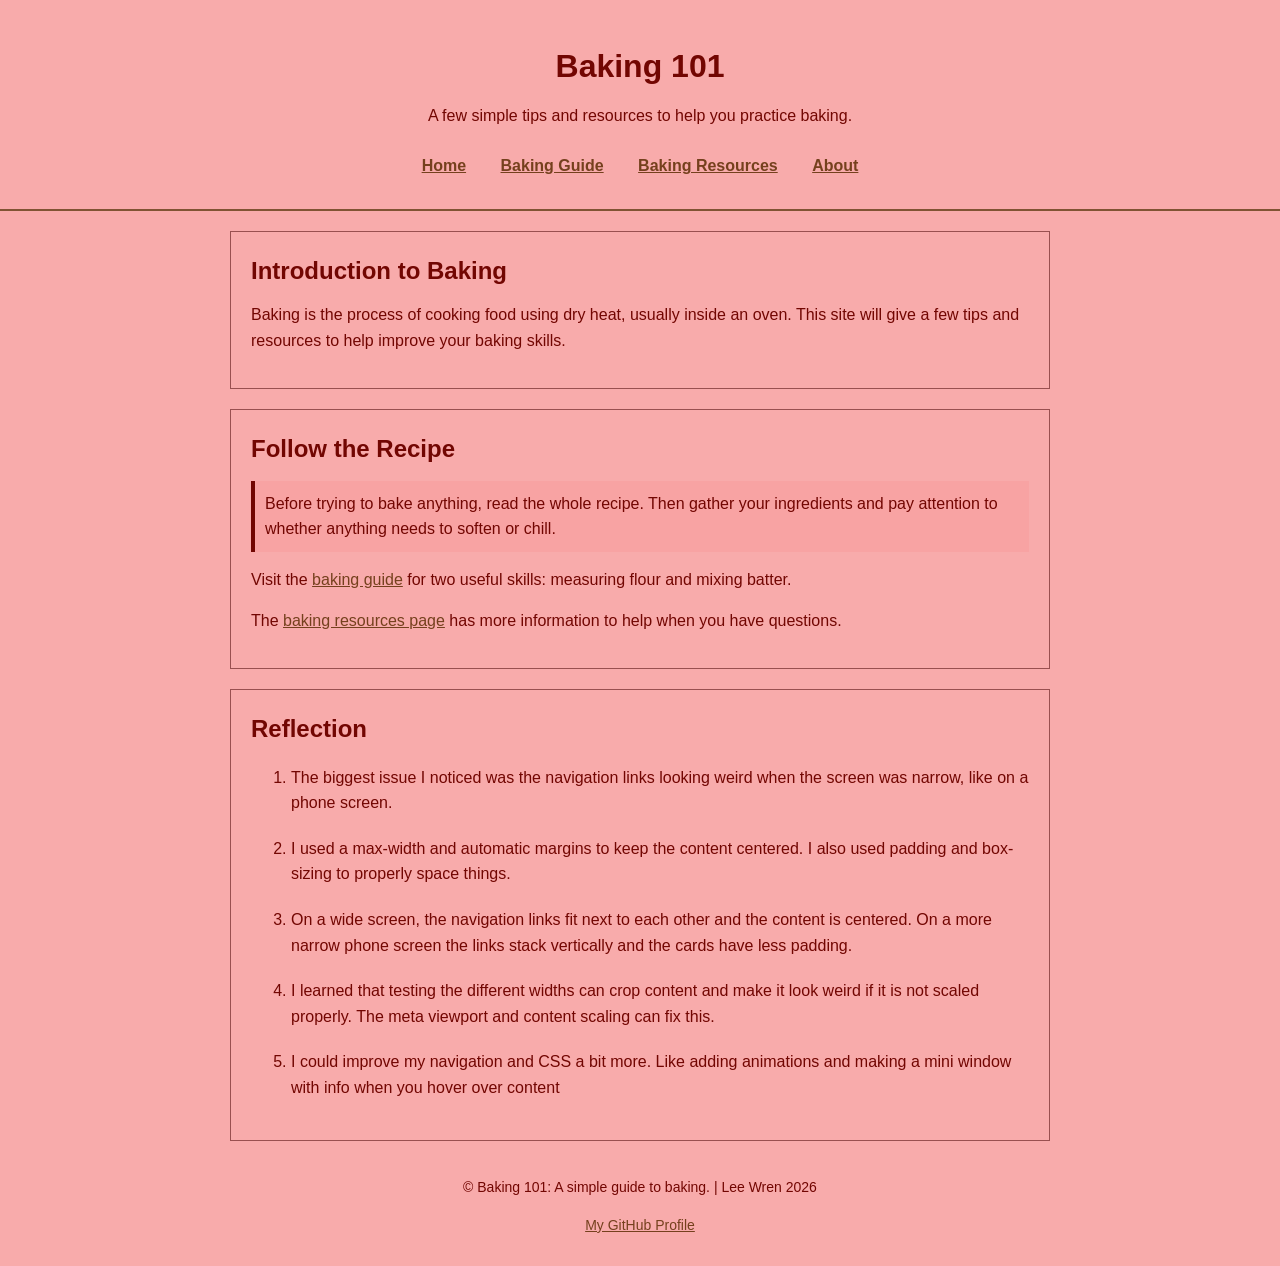
<file: index.html>
<!DOCTYPE html>
<html lang="en">
<head>
    <meta charset="utf-8">
    <meta name="viewport" content="width=device-width, initial-scale=1.0">
    <title>Baking 101 | Home</title>
    <link rel="stylesheet" href="css/styles.css">
</head>
<body>
    <header>
        <h1>Baking 101</h1>
        <p>A few simple tips and resources to help you practice baking.</p>
        <nav aria-label="MainNav">
            <a href="index.html" aria-current="page">Home</a>
            <a href="topic.html">Baking Guide</a>
            <a href="resources.html">Baking Resources</a>
            <a href="about.html">About</a>
        </nav>
    </header>
    <main id="mainContent">
        <section class="bakeinfo">
            <h2>Introduction to Baking</h2>
            <p>Baking is the process of cooking food using dry heat, usually inside an oven. This site will give a few tips and resources to help improve your baking skills.</p>
        </section>
        <section class="bakeinfo">
            <h2>Follow the Recipe</h2>
            <p class="highlight">Before trying to bake anything, read the whole recipe. Then gather your ingredients and pay attention to whether anything needs to soften or chill.</p>
            <p>Visit the <a href="topic.html">baking guide</a> for two useful skills: measuring flour and mixing batter.</p>
            <p>The <a href="resources.html">baking resources page</a> has more information to help when you have questions.</p>
        </section>
        <section class="bakeinfo">
            <h2>Reflection</h2>
            <ol>
                <li>The biggest issue I noticed was the navigation links looking weird when the screen was narrow, like on a phone screen.</li>
                <li>I used a max-width and automatic margins to keep the content centered. I also used padding and box-sizing to properly space things.</li>
                <li>On a wide screen, the navigation links fit next to each other and the content is centered. On a more narrow phone screen the links stack vertically and the cards have less padding.</li>
                <li>I learned that testing the different widths can crop content and make it look weird if it is not scaled properly. The meta viewport and content scaling can fix this.</li>
                <li>I could improve my navigation and CSS a bit more. Like adding animations and making a mini window with info when you hover over content</li>
            </ol>
        </section>
    </main>
    <footer>
        <p>&copy; Baking 101: A simple guide to baking. | Lee Wren 2026 </p>
        <p><a href="https://github.com/UserW0-002/Style-Multi-Page">My GitHub Profile</a></p>
    </footer>
</body>
</html>
</file>
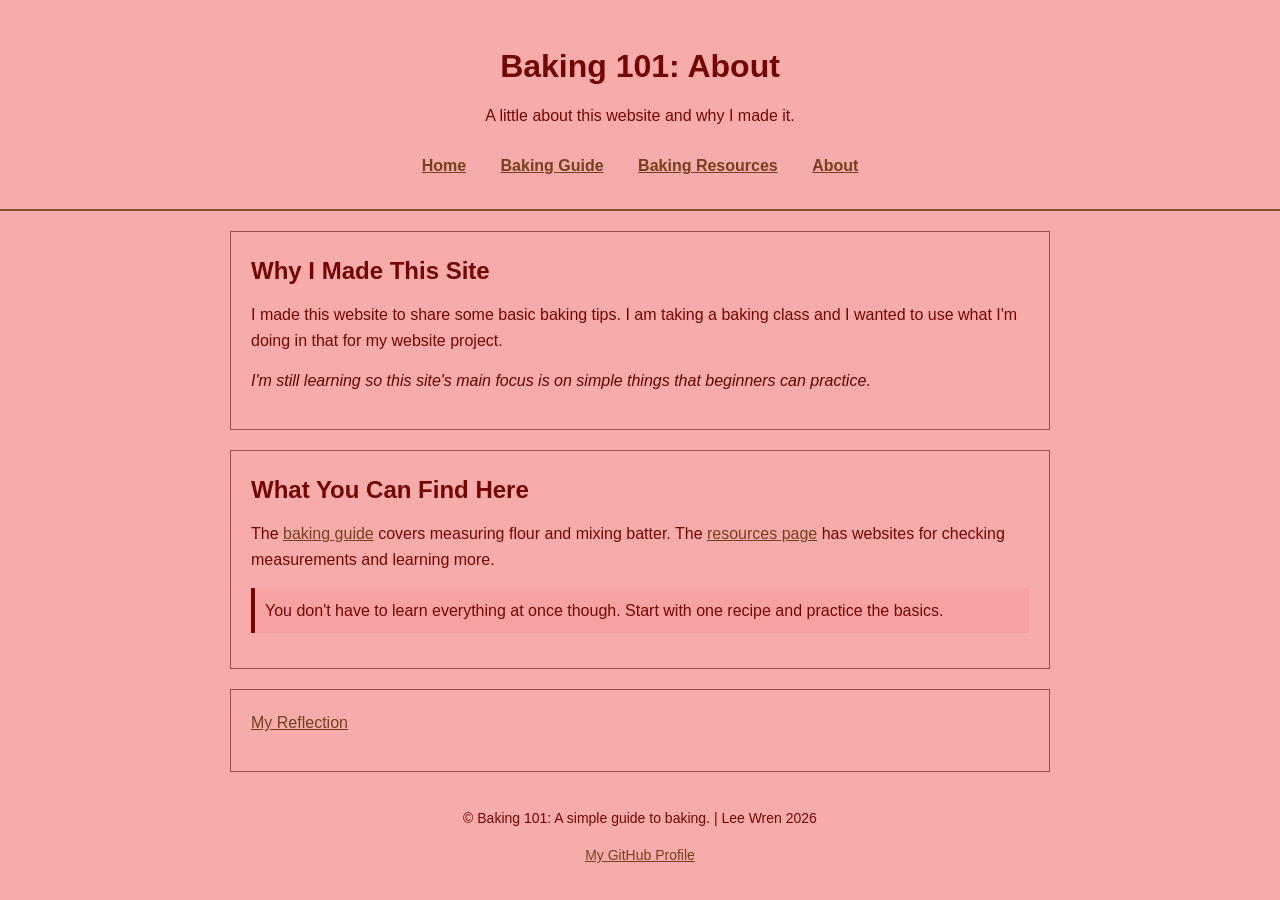
<file: about.html>
<!DOCTYPE html>
<html lang="en">
<head>
    <meta charset="utf-8">
    <meta name="viewport" content="width=device-width, initial-scale=1.0">
    <title>Baking 101 | About This Website</title>
    <link rel="stylesheet" href="css/styles.css">
</head>
<body>
    <header>
        <h1>Baking 101: About</h1>
        <p>A little about this website and why I made it.</p>
        <nav aria-label="MainNav">
            <a href="index.html">Home</a>
            <a href="topic.html">Baking Guide</a>
            <a href="resources.html">Baking Resources</a>
            <a href="about.html" aria-current="page">About</a>
        </nav>
    </header>
    <main id="mainContent">
        <section class="bakeinfo">
            <h2>Why I Made This Site</h2>
            <p>I made this website to share some basic baking tips. I am taking a baking class and I wanted to use what I'm doing in that for my website project.</p>
            <p class="note">I'm still learning so this site's main focus is on simple things that beginners can practice.</p>
        </section>
        <section class="bakeinfo">
            <h2>What You Can Find Here</h2>
            <p>The <a href="topic.html">baking guide</a> covers measuring flour and mixing batter. The <a href="resources.html">resources page</a> has websites for checking measurements and learning more.</p>
            <p class="highlight">You don't have to learn everything at once though. Start with one recipe and practice the basics.</p>
        </section>
        <section class="bakeinfo">
            <p><a href="docs/ReflectionW6.pdf">My Reflection</a></p>
        </section>
    </main>
    <footer>
        <p>&copy; Baking 101: A simple guide to baking. | Lee Wren 2026</p>
        <p><a href="https://github.com/UserW0-002/Style-Multi-Page">My GitHub Profile</a></p>
    </footer>
</body>
</html>
</file>
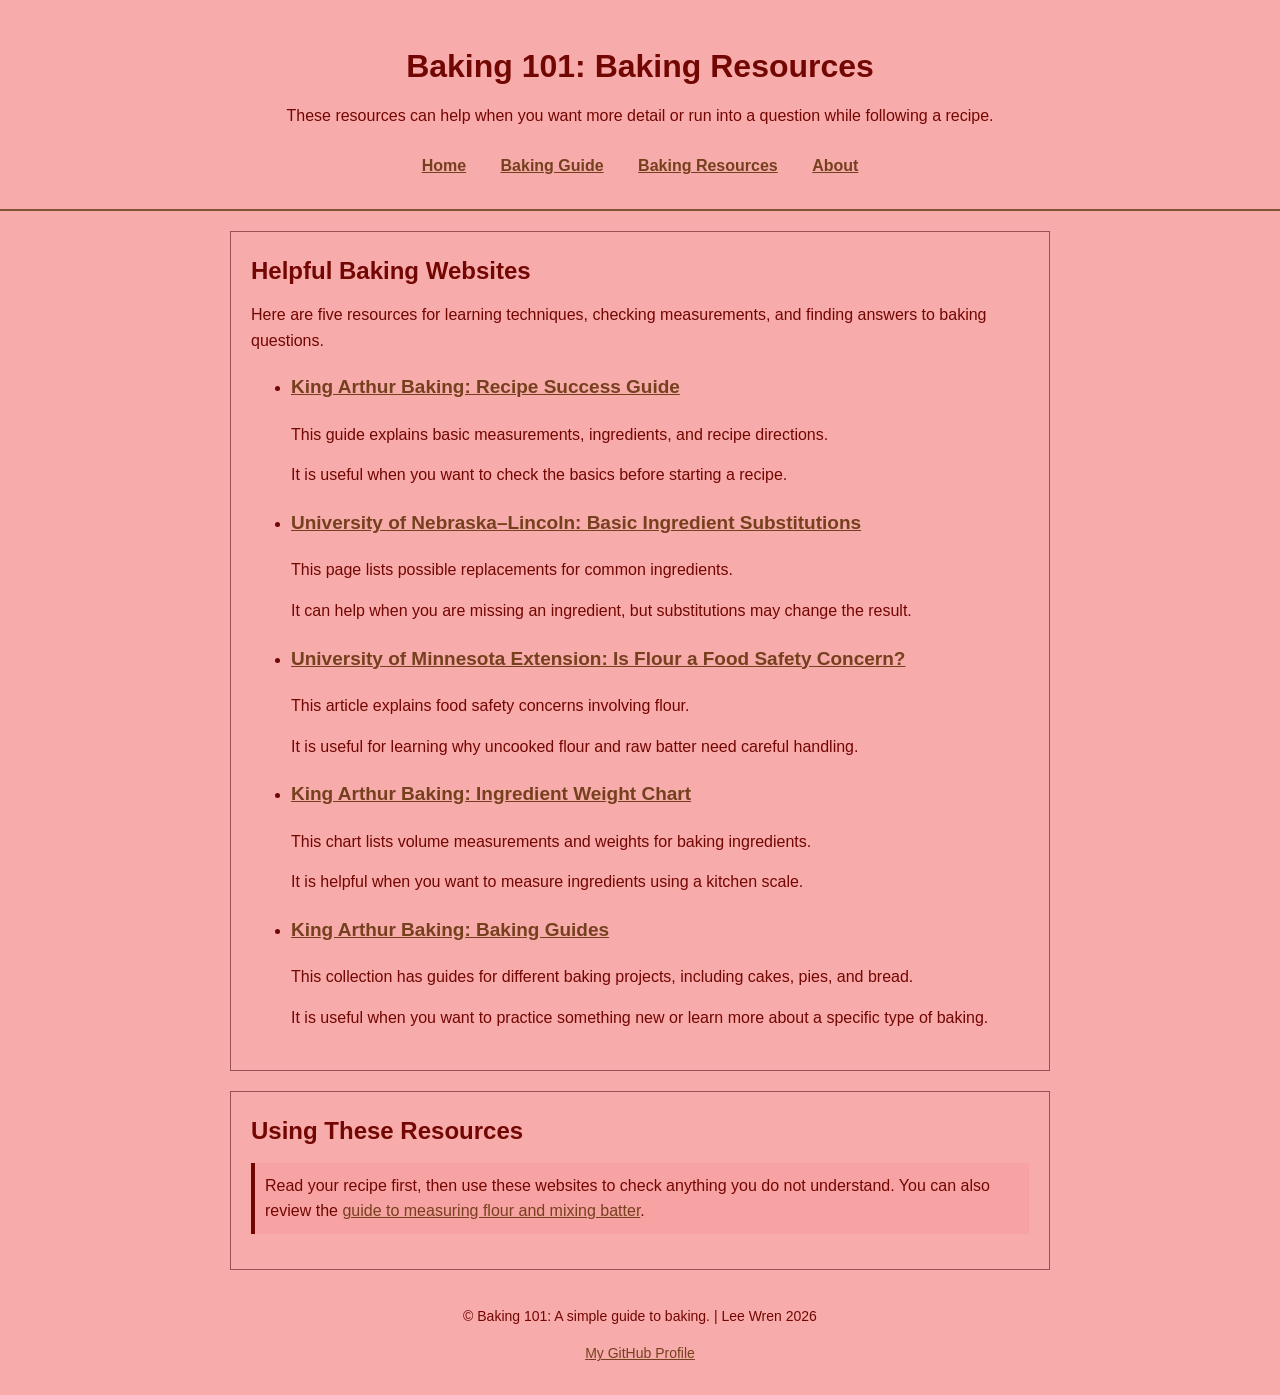
<file: resources.html>
<!DOCTYPE html>
<html lang="en">
<head>
    <meta charset="utf-8">
    <title>Baking 101 | Helpful Baking Resources</title>
    <link rel="stylesheet" href="css/styles.css">
</head>
<body>
    <header>
        <h1>Baking 101: Baking Resources</h1>
        <p>These resources can help when you want more detail or run into a question while following a recipe.</p>
        <nav aria-label="MainNav">
            <a href="index.html">Home</a>
            <a href="topic.html">Baking Guide</a>
            <a href="resources.html" aria-current="page">Baking Resources</a>
            <a href="about.html">About</a>
        </nav>
    </header>
    <main id="mainContent">
        <section class="bakeinfo">
            <h2>Helpful Baking Websites</h2>
            <p>Here are five resources for learning techniques, checking measurements, and finding answers to baking questions.</p>
            <ul>
                <li>
                    <h3><a href="https://www.kingarthurbaking.com/recipes/resources/recipe-success-guide">King Arthur Baking: Recipe Success Guide</a></h3>
                    <p>This guide explains basic measurements, ingredients, and recipe directions.</p>
                    <p>It is useful when you want to check the basics before starting a recipe.</p>
                </li>
                <li>
                    <h3><a href="https://food.unl.edu/article/ingredient-substitutions/">University of Nebraska–Lincoln: Basic Ingredient Substitutions</a></h3>
                    <p>This page lists possible replacements for common ingredients.</p>
                    <p>It can help when you are missing an ingredient, but substitutions may change the result.</p>
                </li>
                <li>
                    <h3><a href="https://extension.umn.edu/about/our-stories/news/cottage-food-connection/is-flour-a-food-safety-concern">University of Minnesota Extension: Is Flour a Food Safety Concern?</a></h3>
                    <p>This article explains food safety concerns involving flour.</p>
                    <p>It is useful for learning why uncooked flour and raw batter need careful handling.</p>
                </li>
                <li>
                    <h3><a href="https://www.kingarthurbaking.com/learn/ingredient-weight-chart">King Arthur Baking: Ingredient Weight Chart</a></h3>
                    <p>This chart lists volume measurements and weights for baking ingredients.</p>
                    <p>It is helpful when you want to measure ingredients using a kitchen scale.</p>
                </li>
                <li>
                    <h3><a href="https://www.kingarthurbaking.com/learn/guides">King Arthur Baking: Baking Guides</a></h3>
                    <p>This collection has guides for different baking projects, including cakes, pies, and bread.</p>
                    <p>It is useful when you want to practice something new or learn more about a specific type of baking.</p>
                </li>
            </ul>
        </section>
        <section class="bakeinfo">
            <h2>Using These Resources</h2>
            <p class="highlight">Read your recipe first, then use these websites to check anything you do not understand. You can also review the <a href="topic.html">guide to measuring flour and mixing batter</a>.</p>
        </section>
    </main>
    <footer>
        <p>&copy; Baking 101: A simple guide to baking. | Lee Wren 2026 </p>
        <p><a href="https://github.com/UserW0-002/Style-Multi-Page">My GitHub Profile</a></p>
    </footer>
</body>
</html>
</file>
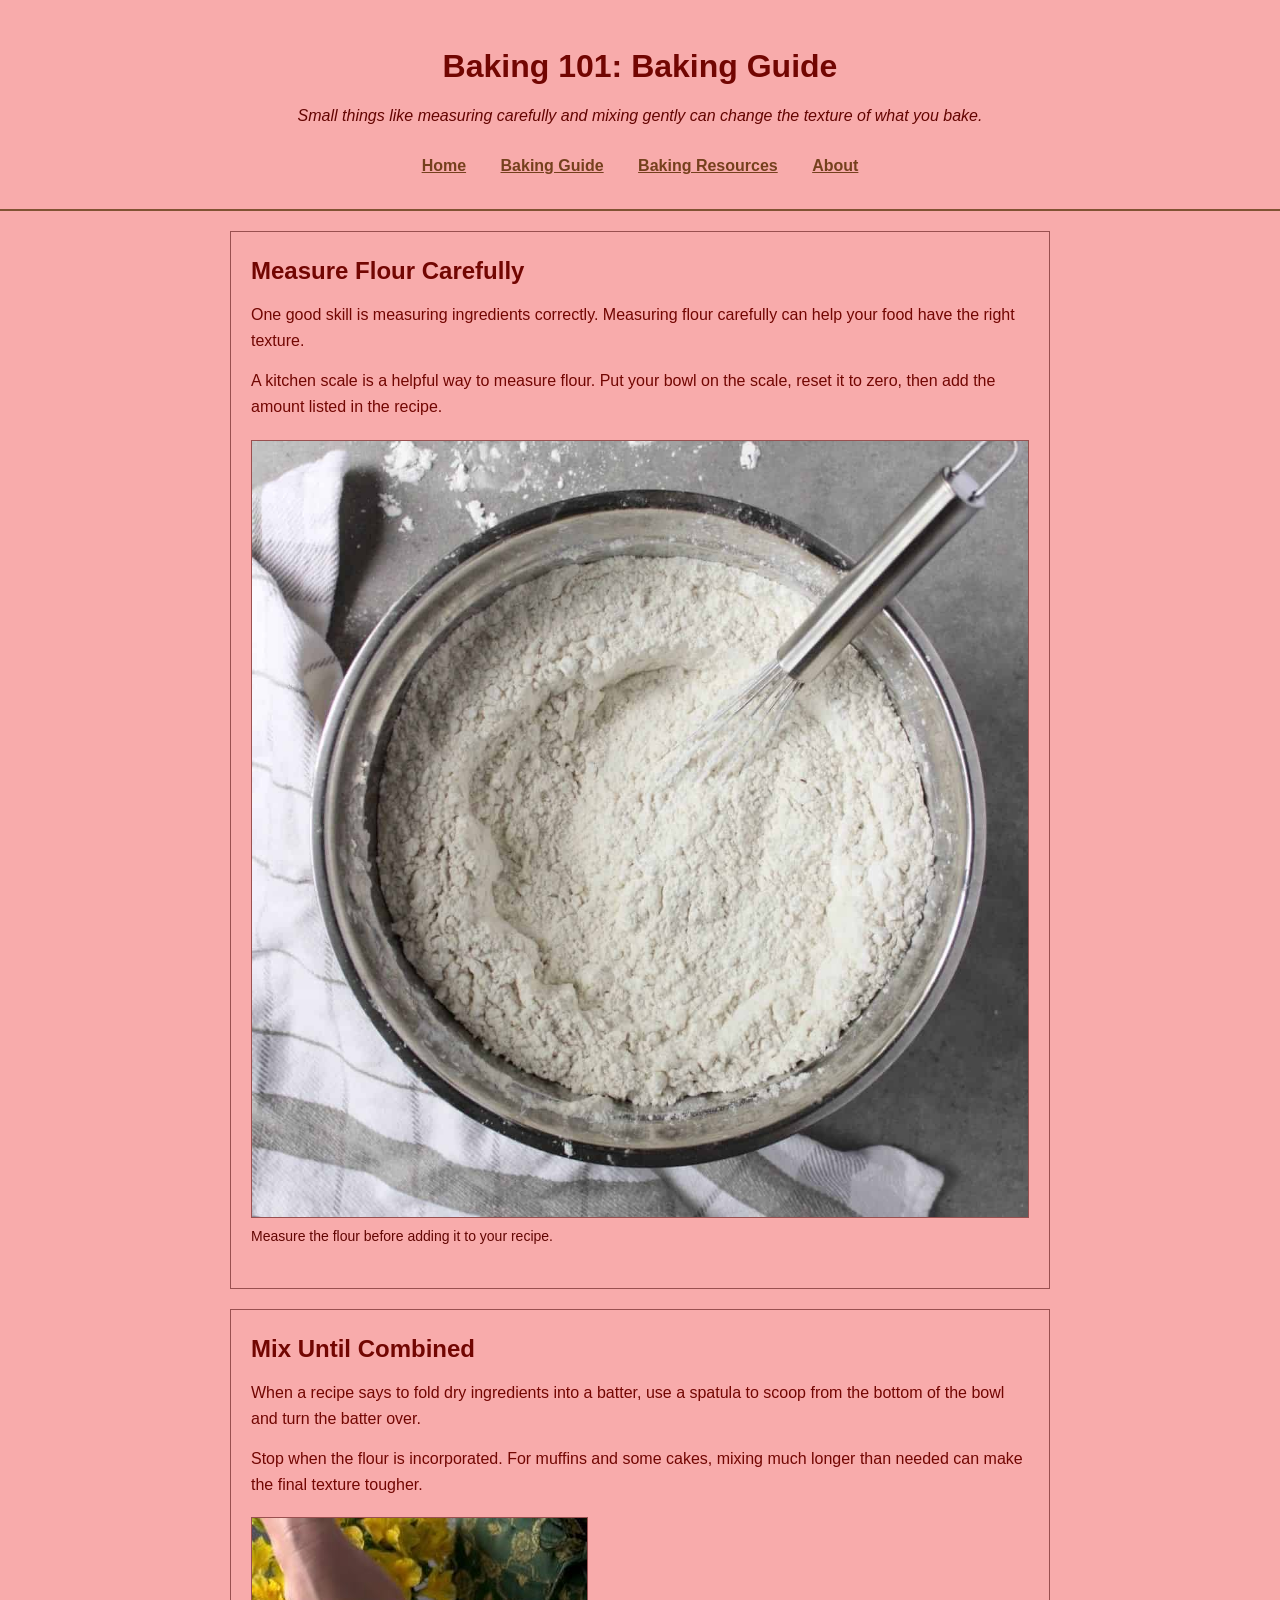
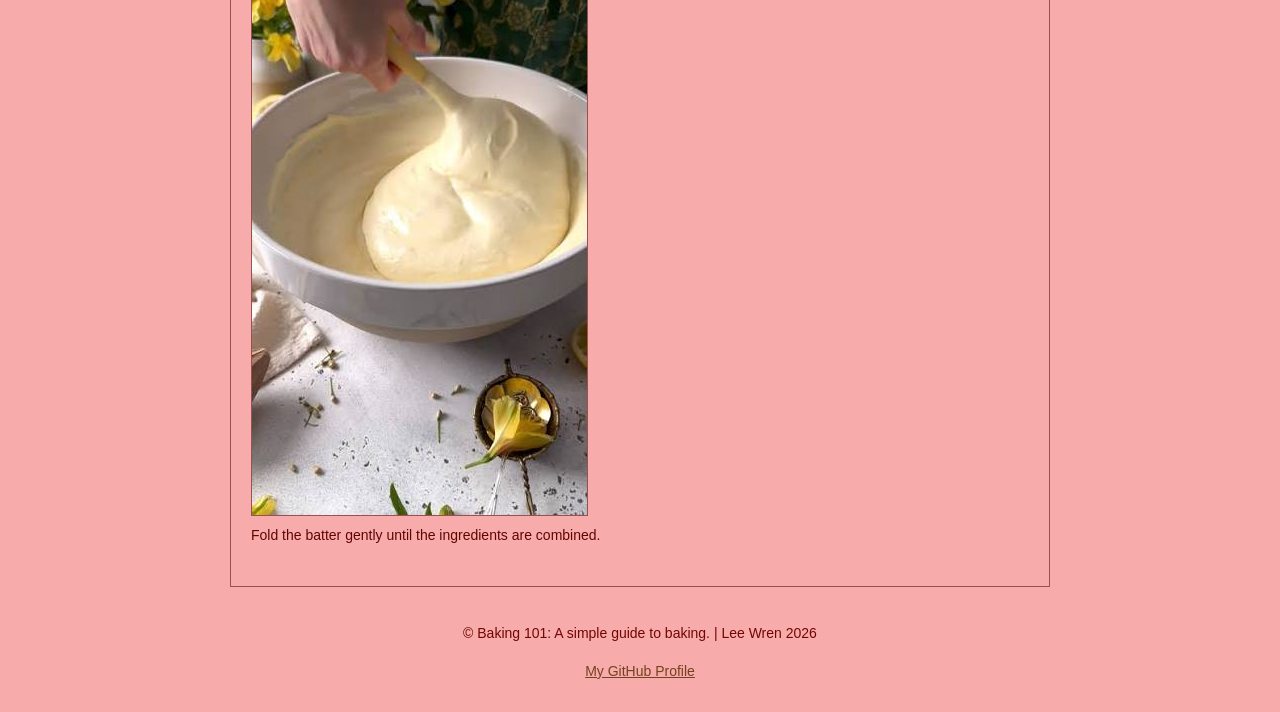
<file: topic.html>
<!DOCTYPE html>
<html lang="en">
<head>
    <meta charset="utf-8">
    <meta name="viewport" content="width=device-width, initial-scale=1.0">
    <title>Baking 101 | Measuring Flour and Mixing Batter</title>
    <link rel="stylesheet" href="css/styles.css">
</head>
<body>
    <header>
        <h1>Baking 101: Baking Guide</h1>
        <p class="note">Small things like measuring carefully and mixing gently can change the texture of what you bake.</p>
        <nav aria-label="MainNav">
            <a href="index.html">Home</a>
            <a href="topic.html" aria-current="page">Baking Guide</a>
            <a href="resources.html">Baking Resources</a>
            <a href="about.html">About</a>
        </nav>
    </header>
    <main id="mainContent">
        <section class="bakeinfo">
            <h2>Measure Flour Carefully</h2>
            <p>One good skill is measuring ingredients correctly. Measuring flour carefully can help your food have the right texture.</p>
            <p>A kitchen scale is a helpful way to measure flour. Put your bowl on the scale, reset it to zero, then add the amount listed in the recipe.</p>
            <figure>
                <img src="images/ap-flour-blend-f.jpg" alt="A bowl filled with flour">
                <figcaption>Measure the flour before adding it to your recipe.</figcaption>
            </figure>
        </section>
        <section class="bakeinfo">
            <h2>Mix Until Combined</h2>
            <p>When a recipe says to fold dry ingredients into a batter, use a spatula to scoop from the bottom of the bowl and turn the batter over.</p>
            <p>Stop when the flour is incorporated. For muffins and some cakes, mixing much longer than needed can make the final texture tougher.</p>
            <figure>
                <img src="images/batterImage.jfif" alt="Batter being folded with a spatula">
                <figcaption>Fold the batter gently until the ingredients are combined.</figcaption>
            </figure>
        </section>
    </main>
    <footer>
        <p>&copy; Baking 101: A simple guide to baking. | Lee Wren 2026 </p>
        <p><a href="https://github.com/UserW0-002/Style-Multi-Page">My GitHub Profile</a></p>
    </footer>
</body>
</html>
</file>
<file: css/styles.css>
/* Padding and borders in an element's width */
* {
    box-sizing: border-box;
}
/* Page and text colors*/
body {
    background-color: #f8abab;
    color: #720602;
    font-family: Arial, sans-serif;
    font-size: 16px;
    line-height: 1.6;
    margin: 0;
}
header {
    background-color: #f8abab;
    padding: 20px;
    text-align: center;
    border-bottom: 2px solid #805333;
}
h1 {
    color: #720602;
    font-size: 32px;
    margin-bottom: 10px;
}
h2 {
    color: #720602;
    font-size: 24px;
    margin-top: 0;
    margin-bottom: 12px;
}
h3 {
    font-size: 19px;
}
p {
    color: #720602;
    margin-top: 0;
    margin-bottom: 15px;
}
/* Links*/
a {
    color: #75401d;
    text-decoration: underline;
}
a:hover {
    color: #720602;
    background-color: #df9292;
}
a:focus-visible {
    outline: 2px solid #6e0f0c;
    outline-offset: 3px;
}
nav a {
    display: inline-block;
    margin: 5px 10px;
    font-weight: bold;
    padding: 5px;
}
/* Page spacing */
#mainContent {
    max-width: 850px;
    margin: 20px auto;
    padding: 0 15px;
}
.bakeinfo {
    background-color: #f8abab;
    padding: 20px;
    margin-bottom: 20px;
    border: 1px solid #995050;
}
img {
    max-width: 100%;
    height: auto;
    border: 1px solid #995050;
}
/* section {
    background-color: #f8abab;
    padding: 20px;
    margin-bottom: 20px;
    border: 1px solid #fcc5c5; */ 
}
img {
    max-width: 100%;
    height: auto;
    border: 1px solid #fcc5c5;
}
figure {
    margin: 20px 0;
}
figcaption {
    font-size: 14px;
    color: #610502;
}
li {
    margin-bottom: 20px;
}
footer {
    background-color: #f8abab;
    padding: 15px;
    text-align: center;
    font-size: 14px;
}
/* Classes used on the HTML pages */
.highlight {
    background-color: #f8a3a3;
    padding: 10px;
    border-left: 4px solid #720602;
}
/* Class selector */
.note {
    color: #630401;
    font-style: italic;
}
/* Marks current page */
nav a{aria-curent="page"] {
    border-bottom: 2px solid #720602;
}

/* Makes content more accessible on smaller screens */
@media (max-width: 600px) {
  header {
    padding: 15px;
  }
  nav a {
    display: block;
    margin: 5px 0;
    padding: 10px;
  }
  #main-content {
    margin: 15px auto;
    padding: 0 10px;
  }
  .bakeinfo {
    padding: 15px;
    margin-bottom: 15px;
  }
}
</file>
